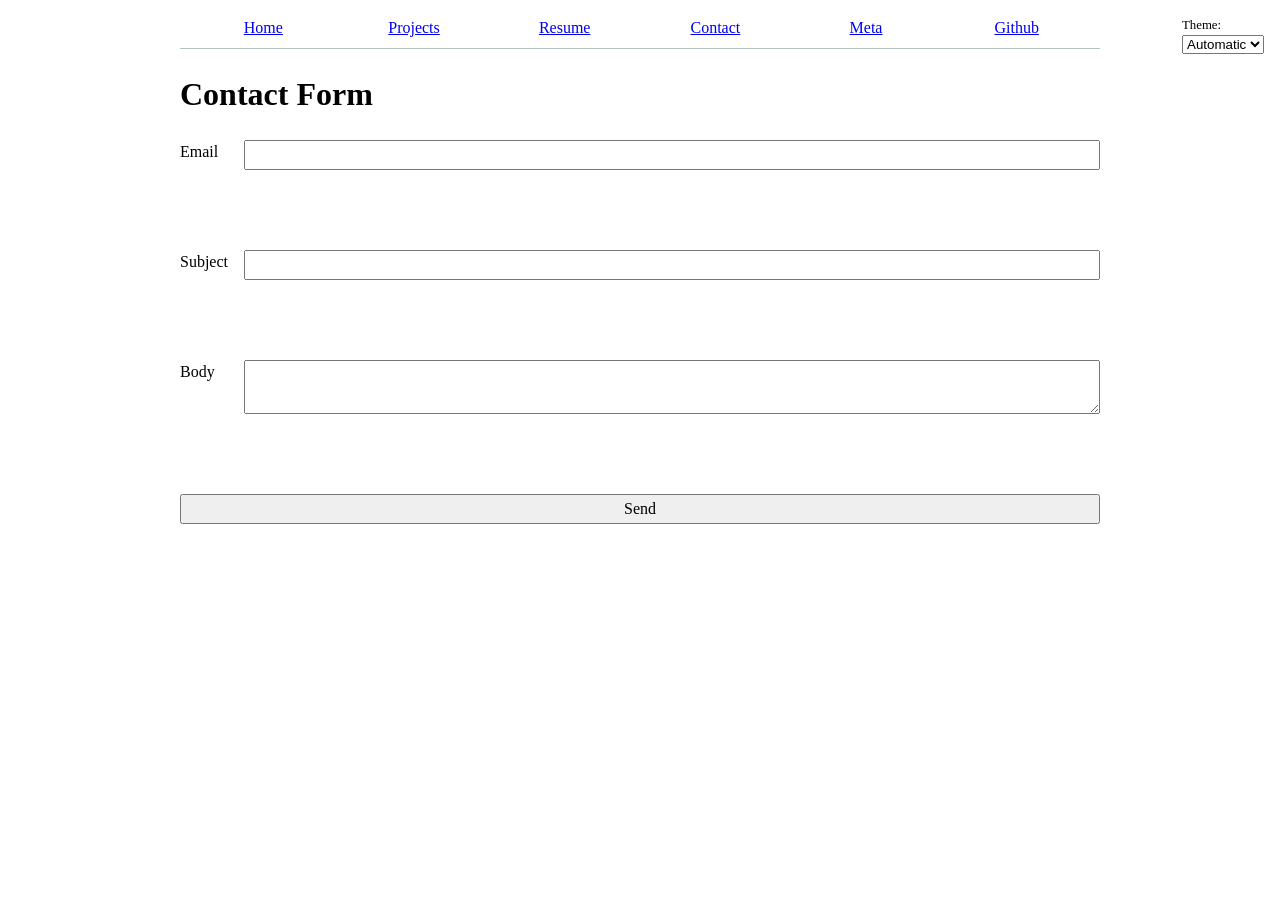
<file: contact/index.html>
<!DOCTYPE html>
<html lang="en">
<head>
    <link rel="stylesheet" href="../style.css">
    <link rel = "stylesheet" href = "style.css">
    <meta charset="UTF-8">
    <meta name="viewport" content="width=device-width, initial-scale=1.0">
    <title>Contact</title>
</head>
<body>
    <h1> Contact Form</h1>
    <form action = "mailto:nijain@ucsd.edu" method = "POST" enctype = "text/plain">
        <label>
            Email
            <input type = "email" name = 'email'>
        </label>
        <br><br>
        <label>
            Subject
            <input name = "subject">
        </label>
        <br><br>
        <label>
            Body
            <textarea name = "body"></textarea> 
        </label>
        <br><br>
        <button>Send</button>
    </form>
    <script src="../global.js" type = "module"></script> 
</body>
</html>
</file>
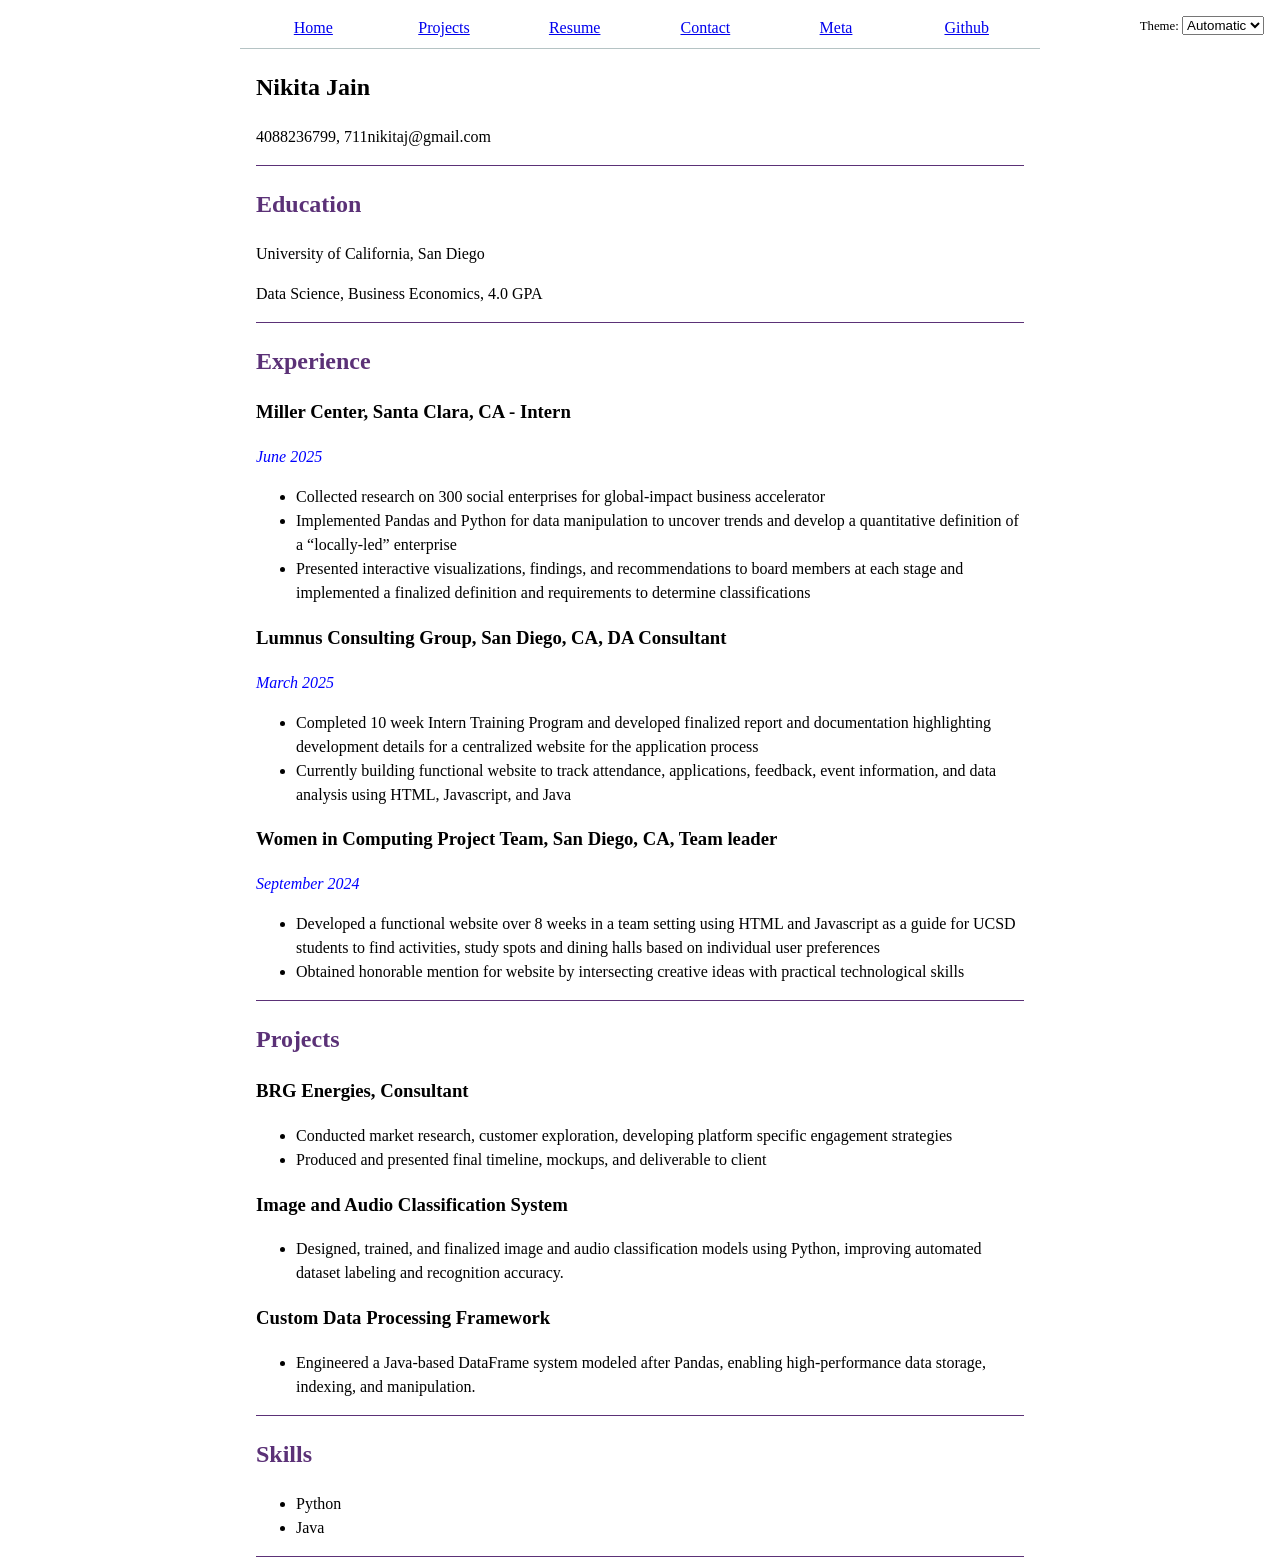
<file: resume/index.html>
<!DOCTYPE html>
<html lang="en">
<head>
    <link rel="stylesheet" href="../style.css">
    <link rel = "stylesheet" href = "style.css">
    <meta charset="UTF-8">
    <meta name="viewport" content="width=device-width, initial-scale=1.0">
    <title>Resume</title>
</head>
<body>
    <section>
        <h1>Nikita Jain</h1>
        <p>4088236799, 711nikitaj@gmail.com</p>
    </section>
    <section>
        <h2>Education</h2>
        <p>University of California, San Diego </p>
        <p>Data Science, Business Economics, 4.0 GPA</p>
    </section>
    <section>
        <h2>Experience</h2>
        <article>
            <h3>Miller Center, Santa Clara, CA - Intern</h3>
            <p><time datetime = "2025-06">June 2025</time></p>
            <ul>
                <li>Collected research on 300 social enterprises for global-impact business accelerator 
                </li>
                <li>Implemented Pandas and Python for data manipulation to uncover trends and develop a quantitative definition of a “locally-led” enterprise
                </li>
                <li>Presented interactive visualizations, findings, and recommendations to board members at each stage and implemented a finalized definition and requirements to determine classifications
                </li>
            </ul>
        </article>
        <article>
            <h3>Lumnus Consulting Group, San Diego, CA, DA Consultant</h3>
            <p><time datetime = "2025-03">March 2025</time></p>
            <ul>
                <li>Completed 10 week Intern Training Program and developed finalized report and documentation highlighting development details for a centralized website for the application process 
                </li>
                <li>Currently building functional website to track attendance, applications, feedback, event information, and data analysis  using  HTML, Javascript, and Java 
                </li>
            </ul>
        </article>
        <article>
            <h3>Women in Computing Project Team, San Diego, CA, Team leader</h3>
            <p><time datetime = "2024-11">September 2024</time></p>
            <ul>
                <li>Developed a functional website over 8 weeks  in a team setting using HTML and Javascript as a guide for UCSD students to find activities, study spots and dining halls based on individual user preferences 
                </li>
                <li>Obtained honorable mention for website by intersecting creative ideas with practical technological skills 
                </li>
            </ul>
        </article>
    </section>
    <section>
        <h2>Projects</h2>
        <article>
            <h3>BRG Energies, Consultant</h3>
            <ul>
                <li>Conducted market research, customer exploration, developing  platform specific engagement strategies
                </li>
                <li>Produced and presented final timeline, mockups, and deliverable to client 
                </li>
            </ul>
        </article>
        <article>
            <h3>Image and Audio Classification System</h3>
            <ul>
                <li>Designed, trained, and finalized image and audio classification models using Python, improving automated dataset labeling and recognition accuracy.
                </li>
            </ul>
        </article>
        <article>
            <h3>Custom Data Processing Framework</h3>
            <ul>
                <li>Engineered a Java-based DataFrame system modeled after Pandas, enabling high-performance data storage, indexing, and manipulation.
                </li>
            </ul>
        </article>
    </section>
    <section>
        <h2>Skills</h2>
        <ul>
            <li>Python
            </li>
            <li>Java
            </li>
        </ul>
    </section>
    <script src="../global.js" type = "module"></script>   
</body>
</html>
</file>
<file: style.css>
:root {
  --color-accent: oklch(40% 30% 310);
  color-scheme: light dark
}

html {
  accent-color: var(--color-accent);
}
body {
  font: 100%/1.5 "Times New Roman", serif;
    max-width: 115ch;
    margin-inline: auto;
    padding-inline: 2rem;
  }
  nav { 
    display: flex;
    text-decoration: none;
    color: inherit;
    text-align: center;
    padding:0.5em;
    margin-bottom: auto;
    border-bottom: 1px solid oklch(80% 3% 200);
    --border-color: oklch(50% 10% 200 / 40%);
    border-bottom-color: var(--border-color);

  }
  nav a {
    flex:1;
  }
  nav a.current {
    font-weight :bold;
    border-bottom: 0.4em solid oklch(80% 3% 200);
    padding-bottom: 0.1em;
  }
  nav a:hover {
    border-bottom: 0.4em solid var(--color-accent);
    padding-bottom: 0.1em;
}
.color-scheme {
  position: absolute;
  top: 1rem;
  right: 1rem;
  font-size: 80%;
}
#profile-stats dl {
  display: grid;
  grid-template-columns: repeat(4, 1fr);
  gap: 1rem;
}

#profile-stats dt {
  font-size: 0.75rem;
  text-transform: uppercase;
  letter-spacing: 0.05em;
  color: gray;
}

#profile-stats dd {
  font-size: 2.5rem;
  font-weight: bold;
  margin: 0;
}
</file>
<file: contact/style.css>
input, textarea, button {
    font: inherit;
}
form {
    display: grid;
    grid-template-columns: auto 1fr;
    gap:1em;
}
label {
    display: grid;
    grid-template-columns: subgrid;
    grid-column: 1 / -1;
}

button {
    grid-column: 1 / -1;
}
</file>
<file: resume/style.css>
section {
    border-bottom: 1px solid var(--color-accent);
    margin-inline: 1em;
}

h1{
    size: 400%
}
h2{
    color: var(--color-accent);
}
time{
    color: blue;
    font-style: italic;
}
body {
    max-width: 100ch;
    margin-inline: auto;
    padding-inline: 0.5rem;
}
</file>
